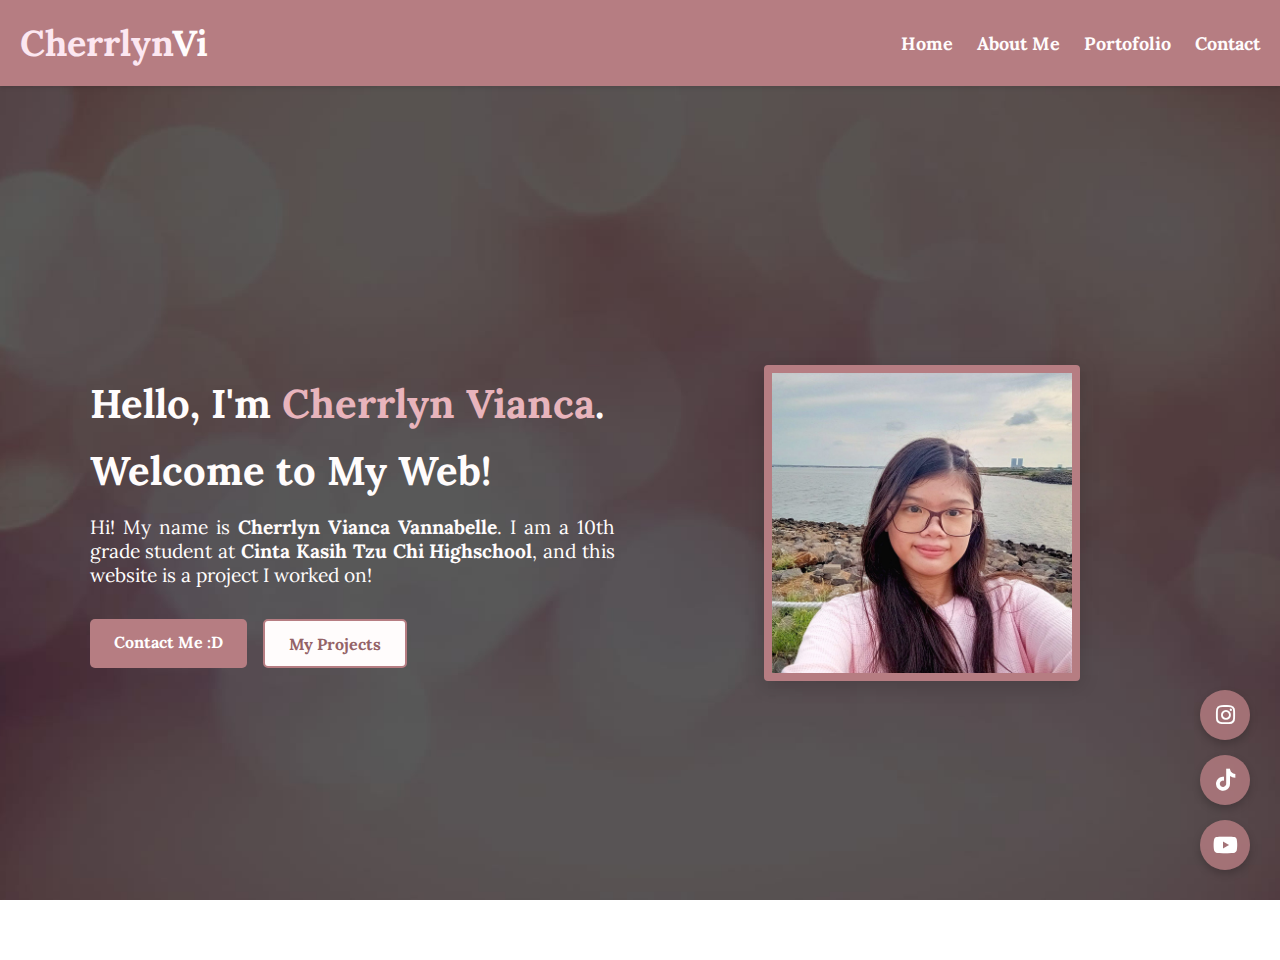
<file: index.html>
<!DOCTYPE html>
<html lang="en">
<head>
    <meta charset="UTF-8">
    <meta name="viewport" content="width=device-width, initial-scale=1.0">
    <title>Web Cherrlyn</title>
    <link rel="stylesheet" href="./CSS/style.css">
    <link rel="stylesheet" href="https://cdnjs.cloudflare.com/ajax/libs/font-awesome/6.2.0/css/all.min.css">
</head>
<body>  
    <header>
        <a href="index.html" class="logo-link">
        <h1 class="logo"><span style="color:#fce7f1;font-weight:bold">Cherrlyn</span><span style="color:#fffcfc;font-weight:bold">Vi</span></h1>
        </a>
        <!-- Span : untuk memisahkan styling kata, membuat warna berbeda-->
         <nav class="navigation">
            <a href="index.html">Home</a>
            <a href="about.html">About Me</a>
            <a href="portfolio.html">Portofolio</a>
            <a href="contact.html">Contact</a>
        </nav>
    </header>
    <section class="hero">
        <div class="hero-content">
          <!-- kiri = teks -->
          <div class="hero-text">
            <h1>Hello, I'm <span style="color: #E8B4BC;">Cherrlyn Vianca</span>.</h1>
            <h1>Welcome to My Web!</h1>            
            <div><p>Hi! My name is <b>Cherrlyn Vianca Vannabelle</b>. I am a 10th grade student at <b>Cinta Kasih Tzu Chi Highschool</b>, and this website is a project I worked on!</p></div>
            <div class="hero-buttons">
              <a href="contact.html" class="btn">Contact Me :D</a>
              <a href="portfolio.html" class="btn btn-outline">My Projects</a>
            </div>
          </div>
      
        <!-- foto -->
        <div class="hero-image-container">
          <img src="./Images/Portrait.jpg" alt="Cherrlyn Vianca" class="profile-image">
        </div>
        </div>
      </section>

      <div class="social-floating">
        <a href="https://www.instagram.com/cherrlyn.lyn/profilecard/?igsh=eWdwNXI4MmF6eTNq" target="_blank" class="social-icon">
            <i class="fab fa-instagram"></i>
        </a>
        <a href="https://www.tiktok.com/@cherry_ii_" target="_blank" class="social-icon">
            <i class="fab fa-tiktok"></i>
        </a>
        <a href="https://youtube.com/@cherry_ii_494?si=ovKTPdvo3pBBeAfB" target="_blank" class="social-icon">
            <i class="fab fa-youtube"></i>
        </a>
    </div>
</body>
</html>
</file>
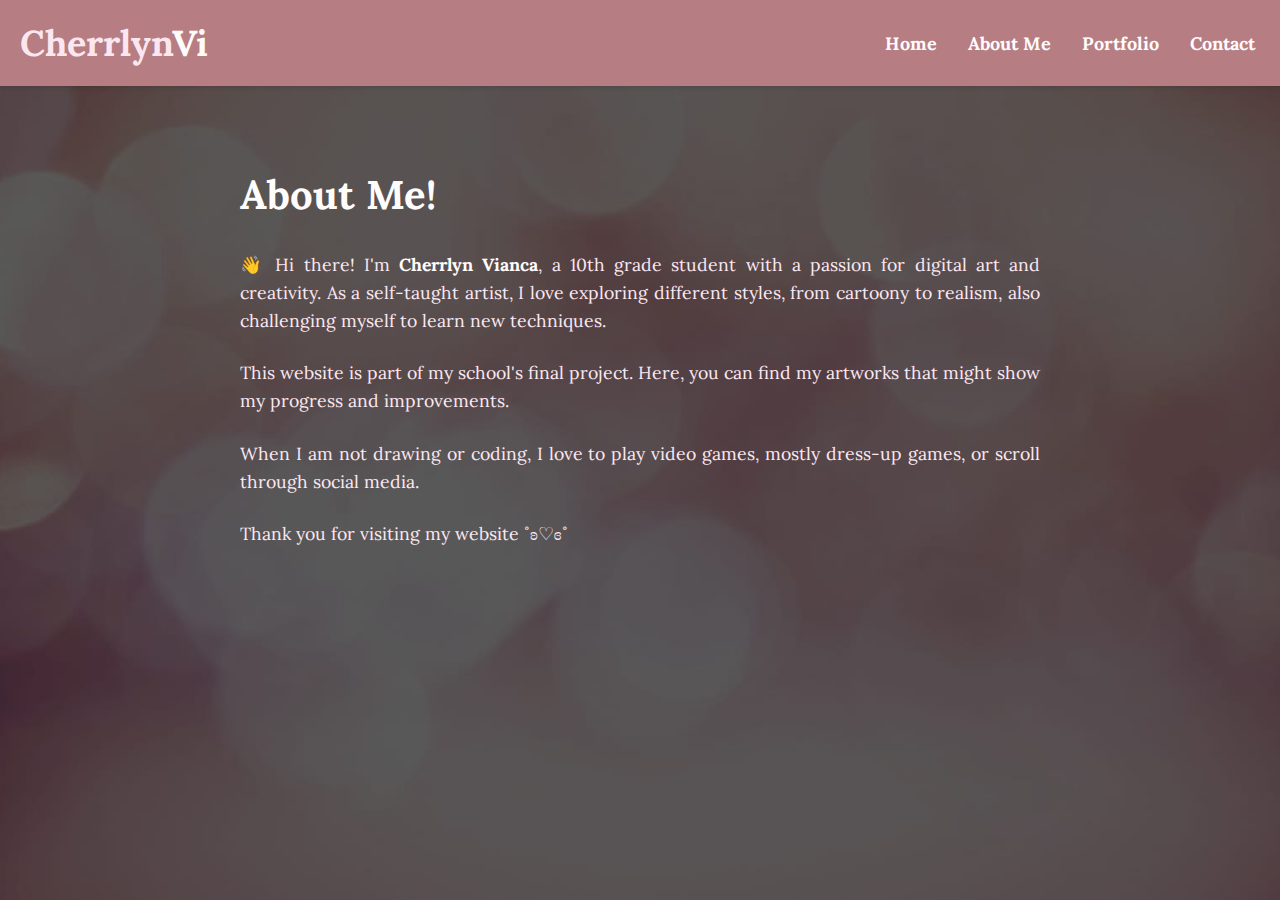
<file: about.html>
<!DOCTYPE html>
<html lang="en">
<head>
    <meta charset="UTF-8">
    <meta name="viewport" content="width=device-width, initial-scale=1.0">
    <title>About Cherrlyn Vianca</title>
    <link rel="stylesheet" href="./CSS/about.css">
</head>
<body id="about-page">
    <header>
        <a href="index.html" class="logo-link">
            <h1 class="logo"><span style="color:#fce7f1;font-weight:bold">Cherrlyn</span><span style="color:#fffcfc;font-weight:bold">Vi</span></h1>
            </a>
        <nav class="navigation">
            <a href="index.html">Home</a>
            <a href="about.html">About Me</a>
            <a href="portfolio.html">Portfolio</a>
            <a href="contact.html">Contact</a>
        </nav>
    </header>
    
    <main class="hero-content">
        <div class="hero-text">
            <h1>About Me!</h1>
            <p>👋 Hi there! I'm <span class="highlight">Cherrlyn Vianca</span>, a 10th grade student with a passion for digital art and creativity. As a self-taught artist, I love exploring different styles, from cartoony to realism, also challenging myself to learn new techniques.</p>
                
            <p>This website is part of my school's final project. Here, you can find my artworks that might show my progress and improvements.</p>
            
            <p>When I am not drawing or coding, I love to play video games, mostly dress-up games, or scroll through social media.</p>
            
            <p>Thank you for visiting my website ˚ʚ♡ɞ˚</p>
        </div>
    </main>
</body>
</html>
</file>
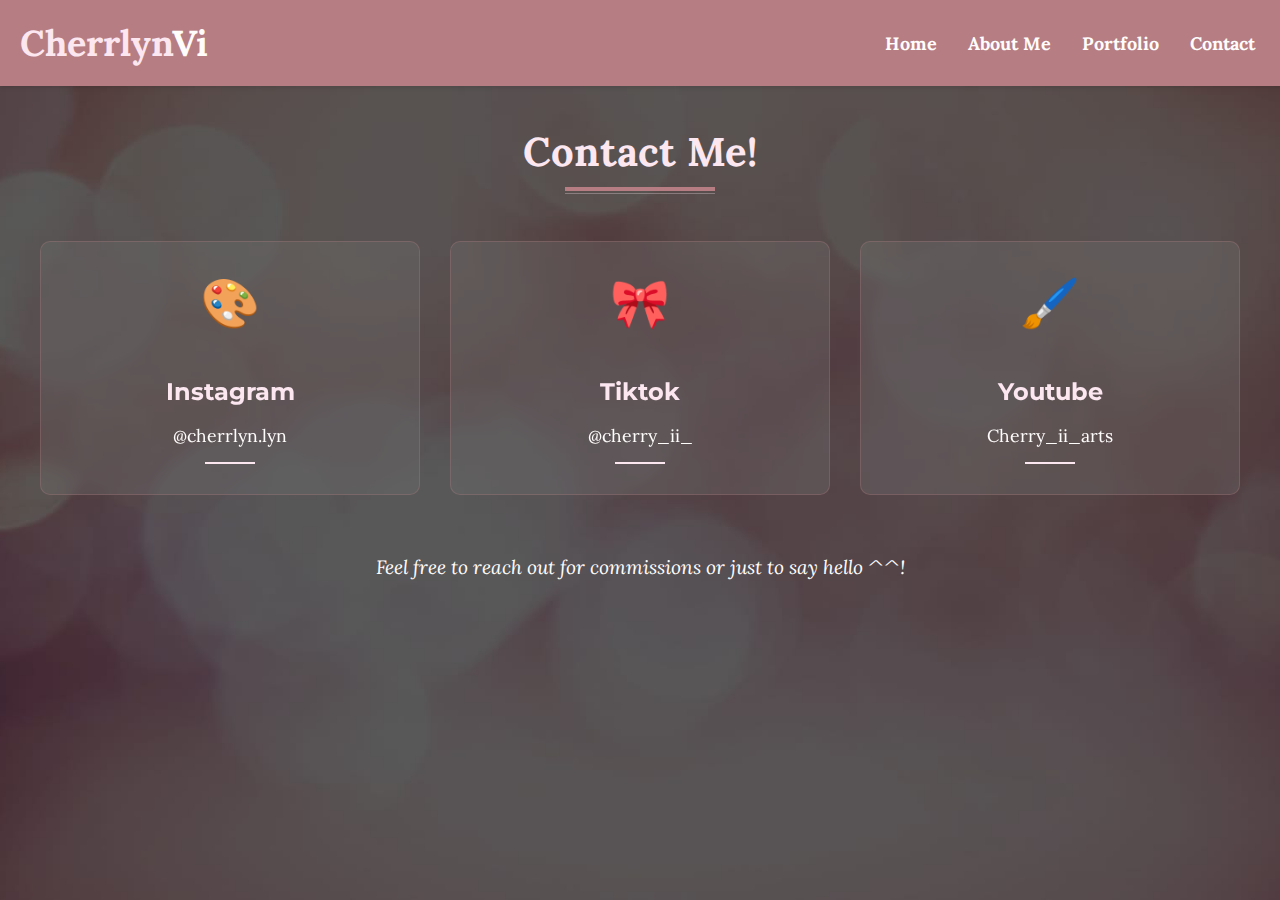
<file: contact.html>
<!DOCTYPE html>
<html lang="en">
<head>
    <meta charset="UTF-8">
    <meta name="viewport" content="width=device-width, initial-scale=1.0">
    <title>Contact Cherrlyn</title>
    <link rel="stylesheet" href="./CSS/contact.css">
</head>
<body>
    <header>
        <a href="index.html" class="logo-link">
            <h1 class="logo"><span style="color:#fce7f1;font-weight:bold">Cherrlyn</span><span style="color:#fffcfc;font-weight:bold">Vi</span></h1>
            </a>
        <nav class="navigation">
            <a href="index.html">Home</a>
            <a href="about.html">About Me</a>
            <a href="portfolio.html">Portfolio</a>
            <a href="contact.html" class="active">Contact</a>
        </nav>
    </header>

    <main class="contact-container">
        <section class="contact-header">
            <h2>Contact Me!</h2>
            <div class="brush-stroke"></div>
        </section>

        <div class="art-platforms">
            <!-- Instagram -->
            <a href="https://www.instagram.com/cherrlyn.lyn/profilecard/?igsh=eWdwNXI4MmF6eTNq" target="_blank" class="platform instagram">
                <div class="platform-icon">🎨</div>
                <div class="platform-content">
                    <h3>Instagram</h3>
                    <p>@cherrlyn.lyn</p>
                    <div class="platform-underline"></div>
                </div>
            </a>

            <a href="https://www.tiktok.com/@cherry_ii_" target="_blank" class="platform instagram">
                <div class="platform-icon">🎀</div>
                <div class="platform-content">
                    <h3>Tiktok</h3>
                    <p>@cherry_ii_</p>
                    <div class="platform-underline"></div>
                </div>
            </a>

            <a href="https://youtube.com/@cherry_ii_494?si=ovKTPdvo3pBBeAfB" target="_blank" class="platform youtube">
                <div class="platform-icon">🖌️</div>
                <div class="platform-content">
                    <h3>Youtube</h3>
                    <p>Cherry_ii_arts</p>
                    <div class="platform-underline"></div>
                </div>
            </a>
        </div>

        <div class="contact-note">
            <p>Feel free to reach out for commissions or just to say hello ^^!</p>
        </div>
    </main>
</body>
</html>
</file>
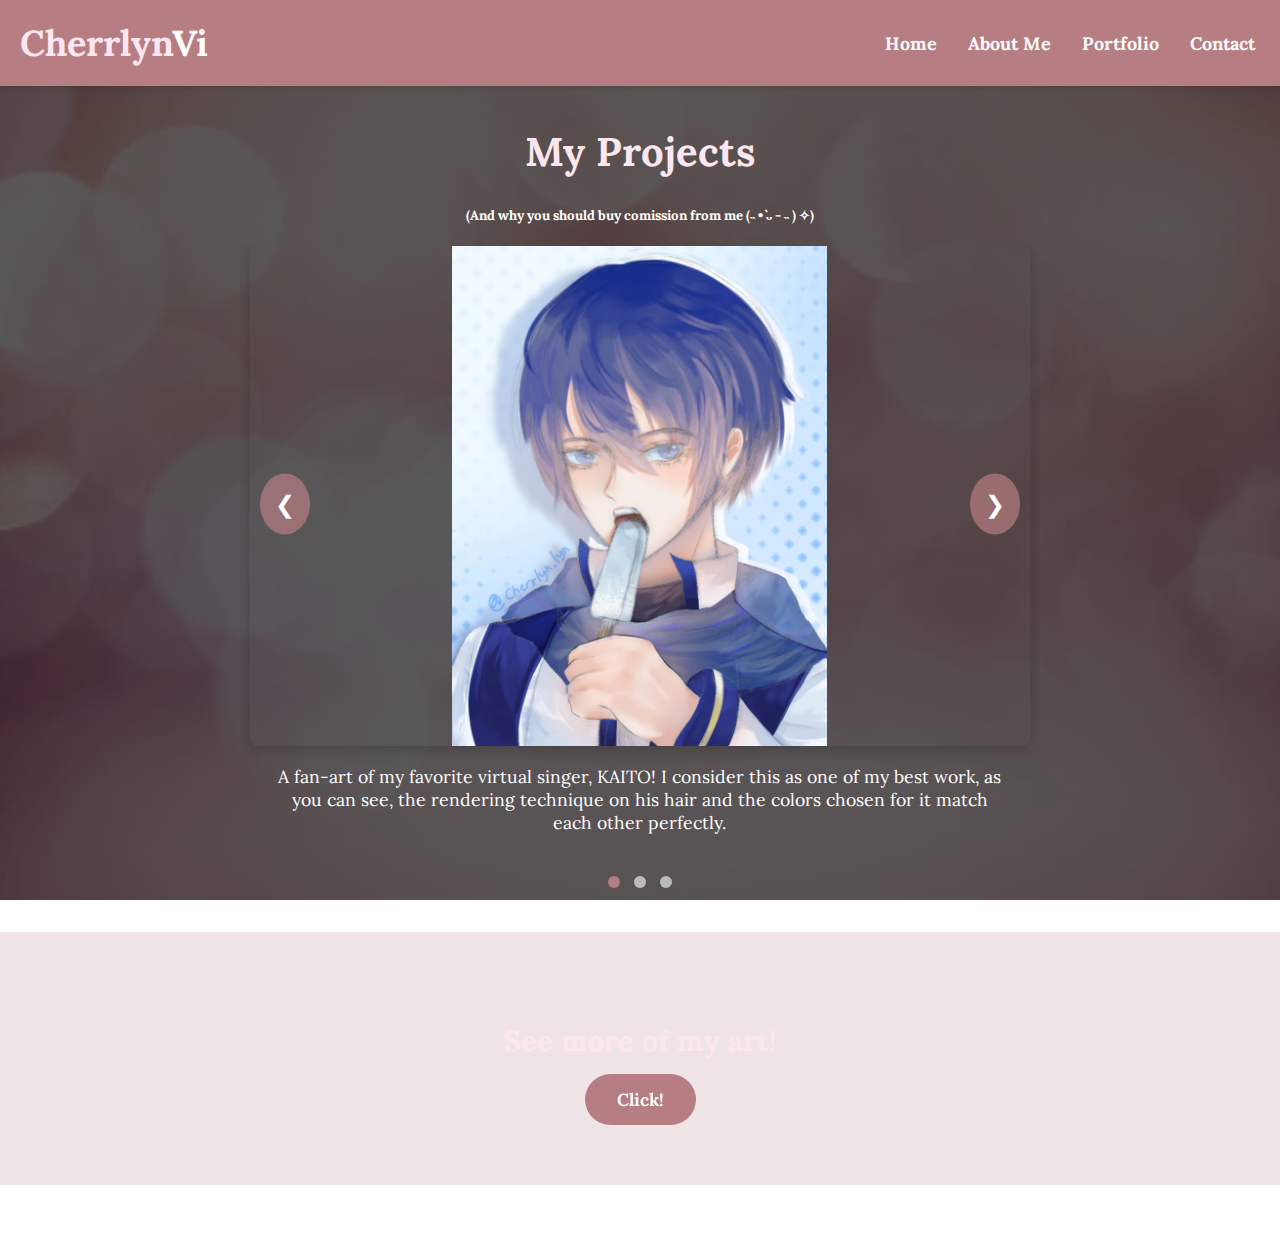
<file: portfolio.html>
<!DOCTYPE html>
<html lang="en">
<head>
    <meta charset="UTF-8">
    <meta name="viewport" content="width=device-width, initial-scale=1.0">
    <title>My Art Portfolio</title>
    <link rel="stylesheet" href="./CSS/portfolio.css">
</head>
<body>
    <header>
        <a href="index.html" class="logo-link">
            <h1 class="logo"><span style="color:#fce7f1;font-weight:bold">Cherrlyn</span><span style="color:#fffcfc;font-weight:bold">Vi</span></h1>
            </a>
        <nav class="navigation">
            <a href="index.html">Home</a>
            <a href="about.html">About Me</a>
            <a href="portfolio.html" class="active">Portfolio</a>
            <a href="contact.html">Contact</a>
        </nav>
    </header>

    <main>
        <section class="art-gallery">
            <h2>My Projects</h2>
            <h5>(And why you should buy comission from me (˵ •̀ ᴗ - ˵ ) ✧)</h5>
            
            <!-- CSS-Only Slider -->
            <div class="slider-container">
                <input type="radio" name="slider" id="slide1" checked>
                <input type="radio" name="slider" id="slide2">
                <input type="radio" name="slider" id="slide3">
                
                <div class="slider">
                    <div class="slide" id="slide-1">
                        <img src="./Images/Drawing1.jpg" alt="Digital Art 1">
                        <div class="art-description">
                            <p>A fan-art of my favorite virtual singer, KAITO! I consider this as one of my best work, as you can see, the rendering technique on his hair and the colors chosen for it match each other perfectly.</p>
                        </div>
                    </div>
                    <div class="slide" id="slide-2">
                        <img src="./Images/Drawing2.jpg" alt="Digital Art 2">
                        <div class="art-description">
                            <p>A character design from a book-writing competition I did with my friends. What makes me proud of this is the way I draw the eyes and the semi-realism face.</p>
                        </div>
                    </div>
                    <div class="slide" id="slide-3">
                        <img src="./Images/Drawing3.jpg" alt="Digital Art 3">
                        <div class="art-description">
                            <p>A current work-in-progress, a design for my virtual persona!</p>
                        </div>
                    </div>
                </div>
                
                <div class="slider-nav">
                    <label for="slide1" class="slider-dot" id="dot1"></label>
                    <label for="slide2" class="slider-dot" id="dot2"></label>
                    <label for="slide3" class="slider-dot" id="dot3"></label>
                </div>
                
                <div class="slider-arrows">
        
                    <label for="slide3" class="arrow prev" id="prev-from-1">❮</label>
                    <label for="slide1" class="arrow prev" id="prev-from-2">❮</label>
                    <label for="slide2" class="arrow prev" id="prev-from-3">❮</label>
            
                    <label for="slide2" class="arrow next" id="next-from-1">❯</label>
                    <label for="slide3" class="arrow next" id="next-from-2">❯</label>
                    <label for="slide1" class="arrow next" id="next-from-3">❯</label>
                  </div>
            </div>
        </section>
        <section class="see-more">
            <div class="see-more-container">
                <h3>See more of my art!</h3>
                <a href="contact.html" class="art-button">Click!</a>
            </div>
        </section>
    </main>
</body>
</html>
</file>
<file: CSS/style.css>
@import url('https://fonts.googleapis.com/css2?family=Lora:wght@400;500;600;700&display=swap');
@import url('https://fonts.googleapis.com/css2?family=Montserrat:wght@200;300;400;500;600;700&display=swap');

body, h1, nav, a {
  margin: 0;
  padding: 0;
  box-sizing: border-box;
}
body {
  font-family: 'Lora', serif;
  color: #333;
  background: url('../Images/bg.jpg') no-repeat center center fixed;
  background-size: cover;
}

header {
  display: flex;
  justify-content: space-between;
  align-items: center;
  padding: 20px;
  background-color: #b67d82;
  box-shadow: 0 2px 4px rgba(0,0,0,0.1);
}
.logo {
  font-size: 36px;
}
.logo-link {
    text-decoration: none; /* Removes underline */
    display: inline-block; /* Ensures proper spacing */
}

.logo-link:hover .logo span:first-child {
    color: #ffb6c1; /* Lighter pink on hover */
    transition: color 0.3s ease;
}

.navigation a {
  margin-left: 20px;
  text-decoration: none;
  color: #fffcfc;
  font-weight: bold;
  transition: color 0.3s;
  font-size: 18px
}

.navigation a:hover {
  color: #c5c5c5;
}

.hero {
  padding: 2rem 7% 2rem 7%;
  min-height: 90vh;  
  display: flex;
  align-items: center;
  position: relative; /*image positioning */
  overflow: hidden; /* biar nggak horizontal scroll */
}

.hero-content {
  display: flex;
  align-items: center;
  gap: 5rem;  /* space antara text dan image */
  width: 100%;
  max-width: 1200px;
  margin: 0 auto;
  position: relative;
  z-index: 2; /* Keeps text above potential image overflow */
  padding-right: 45%;
}

.hero-text {
  flex: 1; 
  color: #fffcfc;
  border-radius: 8px;
  text-align: justify;
}

.hero-text h2 {
  font-size: 2.5rem;
  margin-bottom: 1rem;
}
.hero-text h1 {
  font-size: 2.5rem;
  margin-bottom: 1rem;
  color: #fffcfc;
}

.hero-text p {
  font-size: 1.2rem;
  color: #fffcfc;
  margin-bottom: 2rem;
}

.profile-image {
  width: 300px; 
  height: auto; 
  border: 8px solid #b67d82; 
  border-radius: 4px;
  box-shadow: 0 4px 20px rgba(0,0,0,0.15);
  object-fit: cover;
  position: absolute;
  right: 10%;
  top: 50%; 
  transform: translateY(-50%); 
  z-index: 1;
}

@media (max-width: 768px) {
  .profile-image {
      width: 250px;
      position: relative;
      right: auto;
      top: auto;
      transform: none;
      margin: 30px auto;
      display: block;
  }
}

/* Buttons */

.hero-buttons {
  display: flex;
  gap: 1rem;
}

.btn {
  padding: 0.8rem 1.5rem;
  background: #b67d82;
  color: white;
  text-decoration: none;
  border-radius: 5px;
  font-weight: bold;
  transition: all 0.3s;
}

.btn-outline {
  background: transparent;
  border: 2px solid #b67d82;
  background: #fffcfc;
  color: #946367;
}

.btn:hover {
  transform: translateY(-3px);
  box-shadow: 0 5px 15px rgba(207, 0, 73, 0.3);
}

@media (max-width: 768px) {
  .see-more {
      padding: 40px 20px;
  }
  .see-more::after {
      display: none;
  }
}
.social-floating {
  position: fixed;
  bottom: 30px;
  right: 30px;
  display: flex;
  flex-direction: column;
  gap: 15px;
  z-index: 100;
}

.social-icon {
  width: 50px;
  height: 50px;
  border-radius: 50%;
  background: rgba(182, 125, 130, 0.8);
  color: white;
  display: flex;
  justify-content: center;
  align-items: center;
  font-size: 22px;
  transition: all 0.3s ease;
  box-shadow: 0 4px 8px rgba(0,0,0,0.2);
  text-decoration: none;
}

.social-icon:hover {
  transform: translateY(-5px);
  background: #b67d82;
  box-shadow: 0 6px 12px rgba(182, 125, 130, 0.4);
}

.social-icon:nth-child(1):hover { background: #97676b; } /* Insta */
.social-icon:nth-child(2):hover { background: #97676b; } /* Tiktok */
.social-icon:nth-child(4):hover { background: #97676b; } /* Yt */
</file>
<file: CSS/about.css>
/* about.css */
@import url('https://fonts.googleapis.com/css2?family=Lora:wght@400;500;600;700&display=swap');
@import url('https://fonts.googleapis.com/css2?family=Montserrat:wght@200;300;400;500;600;700&display=swap');

body {
    margin: 0;
    font-family: 'Lora', serif;
    background-color: #555555;
    color: #333;
  }
  
header {
    display: flex;
    justify-content: space-between;
    align-items: center;
    padding: 25px 20px;
    background-color: #b67d82;
    box-shadow: 0 2px 4px rgba(0,0,0,0.1);
    margin: 0;
    width: 97.05%;
    position: relative;
  }
  
  .logo {
    font-size: 36px;
    margin: 0; 
    line-height: 1; 
  }
  .logo-link {
    text-decoration: none; /* Removes underline */
    display: inline-block; /* Ensures proper spacing */
}

.logo-link:hover .logo span:first-child {
    color: #ffb6c1; /* Lighter pink on hover */
    transition: color 0.3s ease;
}
  
  .navigation a {
    margin-left: 20px;
    margin-right: 7px;
    text-decoration: none;
    color: #fffcfc;
    font-weight: bold;
    transition: color 0.3s;
    font-size: 18px;
    display: inline-block;
  }
  
  .navigation a:hover {
    color: #c5c5c5;
  }
  
  body {
    margin: 0;
    padding: 0;
    background-color: #555555;
    background: url('../Images/bg.jpg') no-repeat center center fixed;
    background-size: cover;
  }

/* About Page */
#about-page {
  background-color: #555555;
  color: #fffcfc;
}

.hero-content {
  width: 80%;
  max-width: 800px;
  margin: 40px auto;
  padding: 10px;
}

.hero-text {
  color: #fce7f1;
  text-align: justify;
  line-height: 1.6;
}

.hero-text h1 {
  color: #fffcfc;
  font-size: 2.5rem;
  margin-bottom: 1.5rem;
}

.hero-text p {
  margin-bottom: 1.5rem;
  font-size: 1.1rem;
}

.highlight {
  color: #fffcfc;
  font-weight: bold;
}
</file>
<file: CSS/contact.css>
/* Base Styles */
@import url('https://fonts.googleapis.com/css2?family=Lora:wght@400;500;600;700&display=swap');
@import url('https://fonts.googleapis.com/css2?family=Montserrat:wght@200;300;400;500;600;700&display=swap');

body {
    font-family: 'Lora', serif;
    background: url('../Images/bg.jpg') no-repeat center center fixed;
    background-size: cover;
    color: #fffcfc;
    margin: 0;
    padding: 0;
    min-height: 100vh;
}

header {
    display: flex;
    justify-content: space-between;
    align-items: center;
    padding: 25px 20px;
    background-color: #b67d82;
    box-shadow: 0 2px 4px rgba(0,0,0,0.1);
    margin: 0;
    width: 97.05%;
    position: relative;
  }
  
  .logo {
    font-size: 36px;
    margin: 0; 
    line-height: 1; 
  }
  .logo-link {
    text-decoration: none; /* Removes underline */
    display: inline-block; /* Ensures proper spacing */
}

.logo-link:hover .logo span:first-child {
    color: #ffb6c1; /* Lighter pink on hover */
    transition: color 0.3s ease;
}
  .navigation a {
    margin-left: 20px;
    margin-right: 7px;
    text-decoration: none;
    color: #fffcfc;
    font-weight: bold;
    transition: color 0.3s;
    font-size: 18px;
    display: inline-block;
  }
  
  .navigation a:hover {
    color: #c5c5c5;
  }

/* Content */
.contact-container {
    max-width: 1200px;
    margin: 40px auto;
    padding: 0 20px;
    text-align: center;
}

.contact-header h2 {
    font-size: 2.5rem;
    color: #fce7f1;
    margin-bottom: 10px;
}

.brush-stroke {
    width: 150px;
    height: 4px;
    background-color: #b67d82;
    margin: 0 auto 40px;
    position: relative;
}

.brush-stroke::after {
    content: "";
    position: absolute;
    bottom: -3px;
    left: 0;
    width: 100%;
    height: 1px;
    background-color: rgba(252, 231, 241, 0.3);
}

/* Art Platforms Grid */
.art-platforms {
    display: grid;
    grid-template-columns: repeat(auto-fit, minmax(300px, 1fr));
    gap: 30px;
    margin: 50px 0;
}

.platform {
    background: rgba(116, 116, 116, 0.3);
    backdrop-filter: blur(5px);
    border-radius: 10px;
    padding: 30px;
    transition: all 0.3s ease;
    text-decoration: none;
    color: #fffcfc;
    display: flex;
    flex-direction: column;
    align-items: center;
    border: 1px solid rgba(182, 125, 130, 0.3);
}

.platform:hover {
    transform: translateY(-5px);
    background: rgba(182, 125, 130, 0.4);
    box-shadow: 0 5px 15px rgba(207, 0, 73, 0.2);
}

.platform-icon {
    font-size: 3rem;
    margin-bottom: 20px;
}

.platform-content h3 {
    font-family: 'Montserrat', sans-serif;
    font-size: 1.5rem;
    margin-bottom: 5px;
    color: #fce7f1;
}

.platform-content p {
    font-size: 1.1rem;
    margin-bottom: 15px;
}

.platform-underline {
    width: 50px;
    height: 2px;
    background-color: #fce7f1;
    margin: 0 auto;
    transition: width 0.3s ease;
}

.platform:hover .platform-underline {
    width: 80px;
}

.instagram:hover {
    background: rgba(225, 48, 108, 0.3);
}

.tiktok:hover {
    background: rgba(225, 48, 108, 0.3);
}
.youtube:hover {
    background: rgba(225, 48, 108, 0.3);
}
.contact-note {
    margin-top: 60px;
    position: relative;
}

.contact-note p {
    font-size: 1.2rem;
    font-style: italic;
    position: relative;
    z-index: 2;
}
</file>
<file: CSS/portfolio.css>
/* Base Style */
@import url('https://fonts.googleapis.com/css2?family=Lora:wght@400;500;600;700&display=swap');
@import url('https://fonts.googleapis.com/css2?family=Montserrat:wght@200;300;400;500;600;700&display=swap');

body {
    margin: 0;
    font-family: 'Lora', serif;
    color: #333;
  }
  
header {
    display: flex;
    justify-content: space-between;
    align-items: center;
    padding: 25px 20px;
    background-color: #b67d82;
    box-shadow: 0 2px 4px rgba(0,0,0,0.1);
    margin: 0;
    width: 97.05%;
    position: relative;
  }
  
  .logo {
    font-size: 36px;
    margin: 0; 
    line-height: 1; 
  }
  .logo-link {
    text-decoration: none; /* underline */
    display: inline-block; /* proper spacing */
}

.logo-link:hover .logo span:first-child {
    color: #ffb6c1;
    transition: color 0.3s ease;
}
  
  .navigation a {
    margin-left: 20px;
    margin-right: 7px;
    text-decoration: none;
    color: #fffcfc;
    font-weight: bold;
    transition: color 0.3s;
    font-size: 18px;
    display: inline-block;
  }
  
  .navigation a:hover {
    color: #c5c5c5;
  }
  
  body {
    margin: 0;
    padding: 0;
    background-color: #555555;
    background: url('../Images/bg.jpg') no-repeat center center fixed;
    background-size: cover;
  }

body {
    font-family: 'Lora', serif;
    background: url('../Images/bg.jpg') no-repeat center center fixed;
    background-size: cover;
    color: #fffcfc;
    margin: 0;
    padding: 0;
}

/* Gallery */
.art-gallery {
    max-width: 1200px;
    margin: 40px auto;
    padding: 0 20px;
    text-align: center;
}

.art-gallery h2 {
    color: #fce7f1;
    font-size: 2.5rem;
    margin-bottom: 30px;
}

/* CSS-Only Slider */
.slider-container {
    position: relative;
    max-width: 800px;
    margin: 0 auto;
    overflow: hidden;
}

.slider {
    display: flex;
    width: 300%; /* 100% per slide */
    transition: transform 0.5s ease;
}

.slide {
    width: 33.33%; /* 100% / 3 slides */
    padding: 0 10px;
    box-sizing: border-box;
}

.slide img {
    width: 100%;
    max-height: 500px;
    object-fit: contain;
    border-radius: 8px;
    box-shadow: 0 4px 15px rgba(0,0,0,0.2);
}

.art-description p {
    font-size: 1.1rem;
    margin-top: 15px;
    padding: 0 20px;
}

/* Navigation Dots */
.slider-nav {
    text-align: center;
    margin-top: 20px;
}

.slider-dot {
    display: inline-block;
    width: 12px;
    height: 12px;
    margin: 0 5px;
    background-color: #bbb;
    border-radius: 50%;
    cursor: pointer;
    transition: background-color 0.3s;
}

/* Arrows */

    .arrow {
        position: absolute;
        top: 40%;
        transform: translateY(-50%);
        background: rgba(182, 125, 130, 0.7);
        color: white;
        border: none;
        font-size: 24px;
        padding: 15px;
        cursor: pointer;
        border-radius: 50%;
        z-index: 10;
        width: 10;
        cursor: pointer;
    }

/* DANGER ZONE!!!!!!!!*/
/*most problematic stuff bruh*/
#slide1:checked ~ #prev-from-1,
#slide2:checked ~ #prev-from-2,
#slide3:checked ~ #prev-from-3,
#slide1:checked ~ #next-from-1,
#slide2:checked ~ #next-from-2,
#slide3:checked ~ #next-from-3 {
  display: block;
}

#slide1:checked ~ .slider-nav label:nth-child(1),
#slide2:checked ~ .slider-nav label:nth-child(2),
#slide3:checked ~ .slider-nav label:nth-child(3) {
    background-color: #b67d82;
}
.prev { left: 20px; }
.next { right: 20px; }

.arrow:hover {
    background: #b67d82;
}

/* Slide Transitions */
#slide1:checked ~ .slider { transform: translateX(0); }
#slide2:checked ~ .slider { transform: translateX(-33.33%); }
#slide3:checked ~ .slider { transform: translateX(-66.66%); }

#slide1:checked ~ .slider-nav #dot1,
#slide2:checked ~ .slider-nav #dot2,
#slide3:checked ~ .slider-nav #dot3 {
    background-color: #b67d82;
}
.slider-arrows .arrow {
    display: none; 
  }
  
  #slide1:checked ~ .slider-arrows label[for="slide3"].prev,
  #slide2:checked ~ .slider-arrows label[for="slide1"].prev,
  #slide3:checked ~ .slider-arrows label[for="slide2"].prev {
    display: block;
  }
  #slide1:checked ~ .slider-arrows label[for="slide2"].next,
  #slide2:checked ~ .slider-arrows label[for="slide3"].next,
  #slide3:checked ~ .slider-arrows label[for="slide1"].next {
  display: block;
}

  .prev { left: 20px; }
  .next { right: 20px; }

/* Hide radio inputs */
input[type="radio"] {
    display: none;
}

/*OKAY SAFE*/

.see-more {
    background: rgba(182, 125, 130, 0.2);
    backdrop-filter: blur(5px);
    border-top: 1px solid rgba(252, 231, 241, 0.3);
    padding: 60px 20px;
    margin-top: 40px;
    text-align: center;
}

.see-more-container {
    max-width: 600px;
    margin: 0 auto;
}

.see-more h3 {
    color: #fce7f1;
    font-size: 1.8rem;
    margin-bottom: 15px;
}

.see-more p {
    font-size: 1.1rem;
    margin-bottom: 25px;
}

.art-button {
    display: inline-block;
    padding: 12px 30px;
    background: #b67d82;
    color: white;
    text-decoration: none;
    border-radius: 30px;
    font-weight: bold;
    font-size: 1.1rem;
    transition: all 0.3s ease;
    border: 2px solid transparent;
}

.art-button:hover {
    background: transparent;
    color: #fce7f1;
    border-color: #b67d82;
    transform: translateY(-3px);
    box-shadow: 0 5px 15px rgba(182, 125, 130, 0.4);
}

.see-more::after {
    content: "";
    display: block;
    width: 150px;
    height: 150px;
    background-size: contain;
    opacity: 0.1;
    position: absolute;
    right: 10%;
    bottom: -50px;
    z-index: -1;
}
</file>
